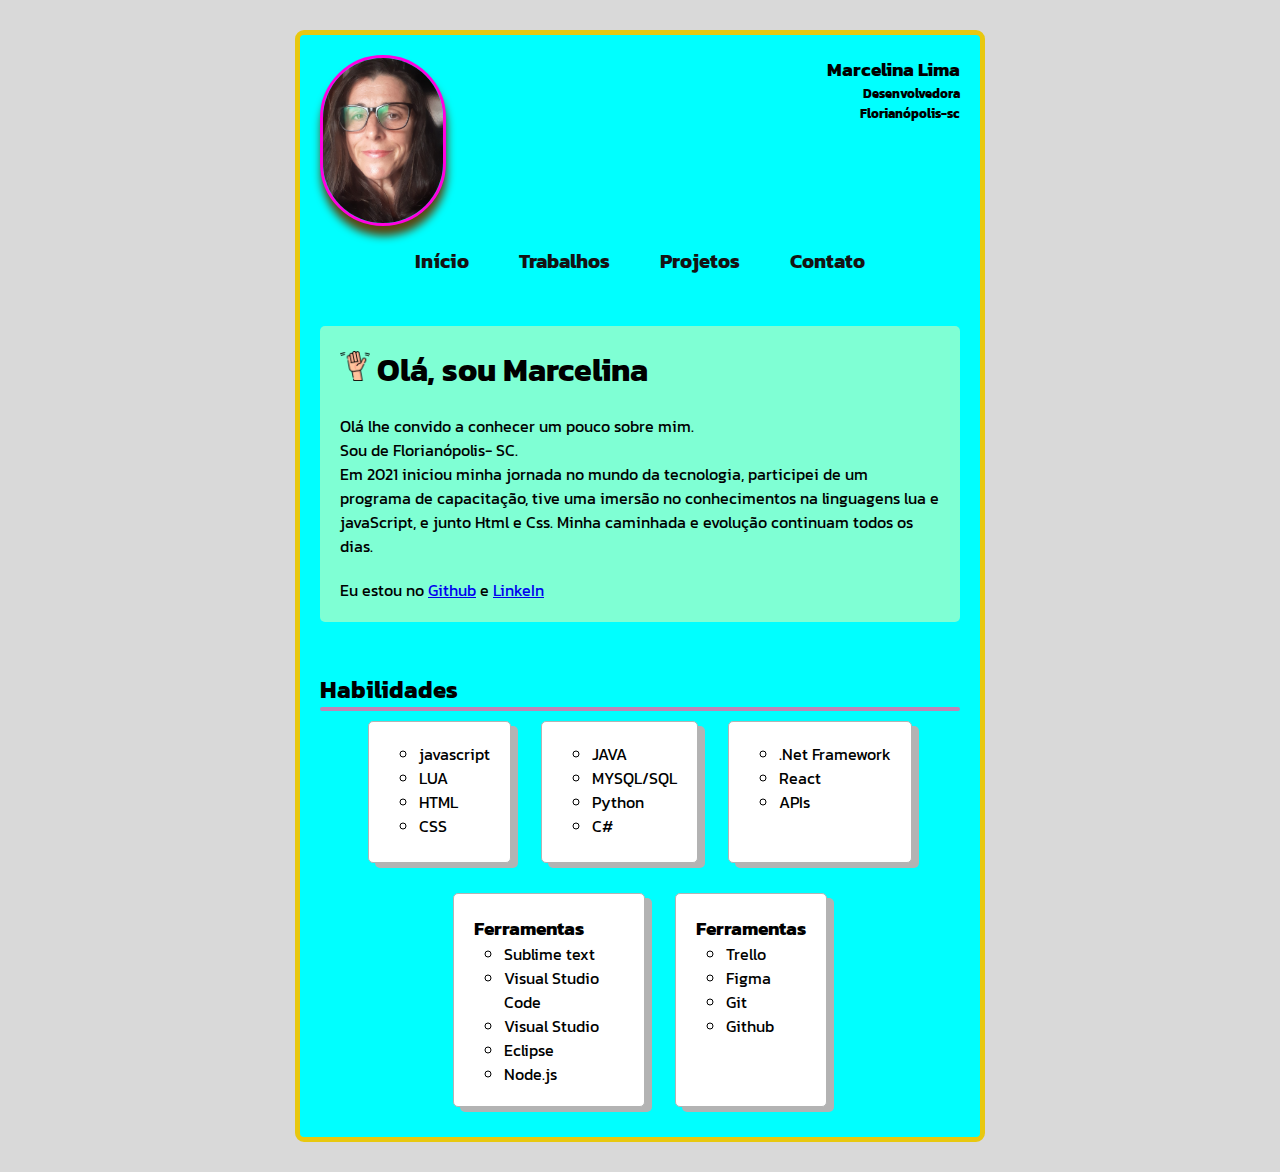
<file: index.html>
<!DOCTYPE html>
<html lang="pt-br">
  <head>
    <meta charset="UTF-8" />
    <meta http-equiv="X-UA-Compatible" content="IE=edge" />
    <meta name="viewport" content="width=device-width, initial-scale=1.0" />
    <link rel="stylesheet" href="./assets/styles/global.css"/>
    <link rel="stylesheet" href="./assets/styles/index.css"/>
    <title> Portfólio - Marcelina Lima</title>
  </head>
  <body>
    <div class="container">
      <header>
        <div class="header-title">
          <img class="profile-img"src="./assets/images/profile.jpg" alt="foto de perfil"/>
          <div class="personal-info">
            <h3>Marcelina Lima</h3>
            <h5>Desenvolvedora </h5>
            <h5>Florianópolis-sc</h5>
          </div>
        </div>
        <nav class="header-menu">
          <a href="./index.html">Início</a>
          <a href="./works.html">Trabalhos</a>
          <a href="./projects.html">Projetos</a>
          <a href="./contact.html">Contato</a>
        </nav>
      </header>

      <section class="about-me">
          <h1>
            <img class = "icon" src="./assets/icons/hands.png"alt="Acenando a mão"/>
            Olá, sou Marcelina
          </h1>
          <p> Olá lhe convido a conhecer um pouco sobre mim.
            <br> Sou de Florianópolis- SC.
            <br> Em 2021 iniciou minha jornada no mundo da tecnologia, participei de um 
           programa de capacitação, tive uma imersão no conhecimentos na linguagens lua e javaScript, e junto Html e Css.
           Minha caminhada e evolução continuam todos os dias.
             
          <p> 
          Eu estou no 
          <a href="https://github.com/Marcelinalima" target="_blank">Github</a> e
          <a href="https://www.linkedin.com/in/marcelinalima/" target="_blank">LinkeIn</a>
        </p>  
        
      </section>
      <main>
        <section>
          <h2 class="title"> Habilidades</h2>
          
          <div class="skills-container">
            <div>
          
              <ul>
                <li> javascript</li>
                <li> LUA </li>
                <li> HTML </li> 
                <li> CSS </li> 
              </ul>
            </div>

          <div>
            
            <ul>
              <li> JAVA</li>
              <li> MYSQL/SQL</li>
              <li>Python </li>
              <li> C#</li> 
            </ul>
          </div>

          <div> 
            <ul>
              <li>.Net Framework</li>
              <li> React</li>
              <li>APIs </li> 
            </ul>
          </div>

          <div>
            <h3>Ferramentas</h3>
            <ul>
              <li>Sublime text</li>
              <li>Visual Studio Code </li>
              <li> Visual Studio</li> 
              <li> Eclipse</li> 
              <li>Node.js</li> 
            </ul>
          </div>

          <div>
            <h3> Ferramentas</h3>
            <ul>
              <li> Trello </li>
              <li> Figma</li>
              <li> Git </li>
              <li> Github </li>

            </ul>
          </div>

        </section>
        
      </main>
    </div>
  </body>
</html>
</file>
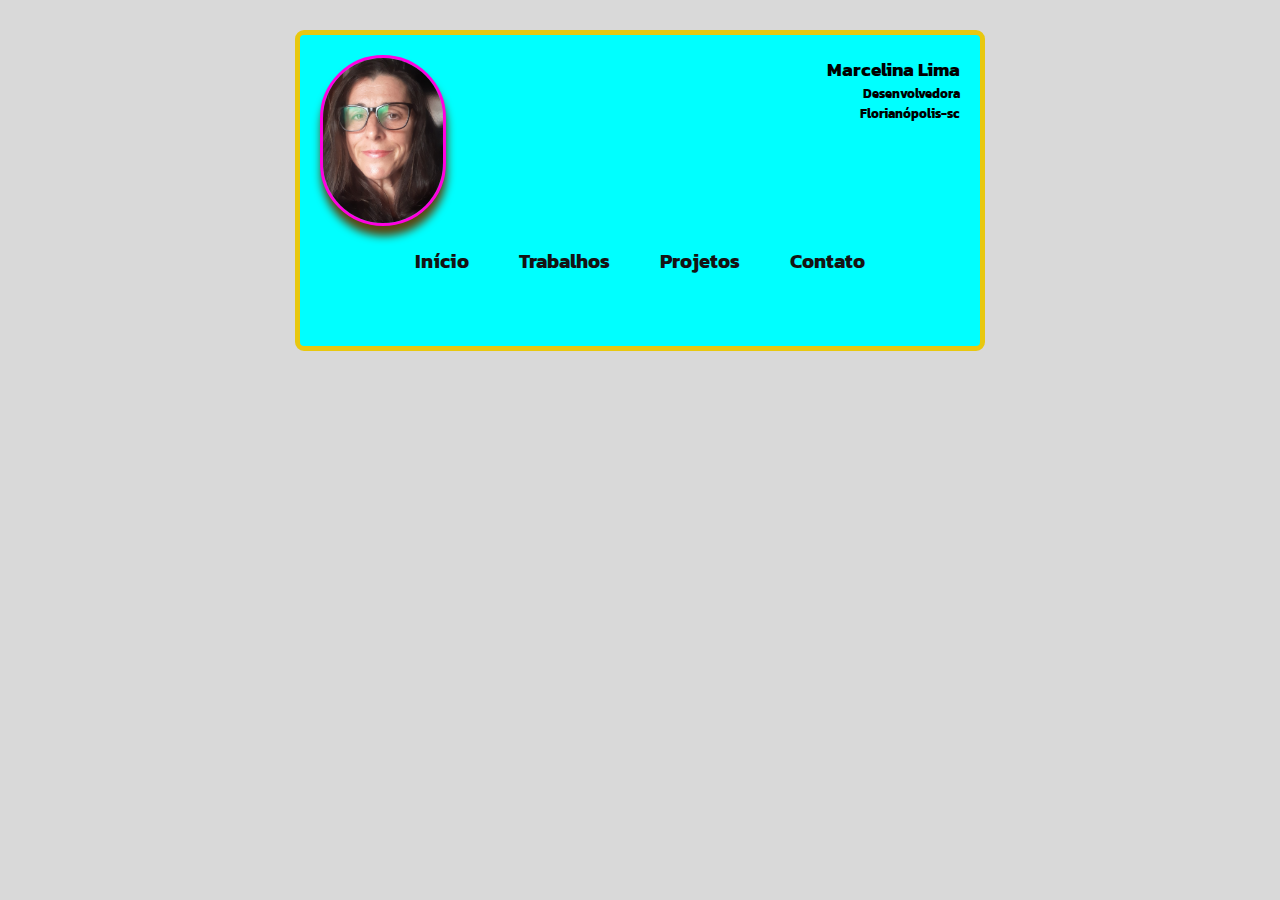
<file: contact.html>
<!DOCTYPE html>
<html lang="en">
<head>
    <meta charset="UTF-8">
    <meta http-equiv="X-UA-Compatible" content="IE=edge">
    <meta name="viewport" content="width=device-width, initial-scale=1.0">
    <link rel="stylesheet" href="./assets/styles/global.css">
    <link rel="stylesheet" href="./assets/styles/contact.css">
    <title>Contato</title>
</head>
<body>
        <div class="container">
        <header>
        <div class="header-title">
            <img class="profile-img"src="./assets/images/profile.jpg" alt="foto de perfil"/>
            <div class="personal-info">
                <h3>Marcelina Lima</h3>
                <h5>Desenvolvedora </h5>
                <h5>Florianópolis-sc</h5>
        </div>
        </div>
            <nav class="header-menu">
            <a href="./index.html">Início</a>
            <a href="./works.html">Trabalhos</a>
            <a href="./projects.html">Projetos</a>
            <a href="./contact.html">Contato</a>
            </nav>
        </header>    
        <main>
        
        </main>
    </div>
</body>
</html>
</file>
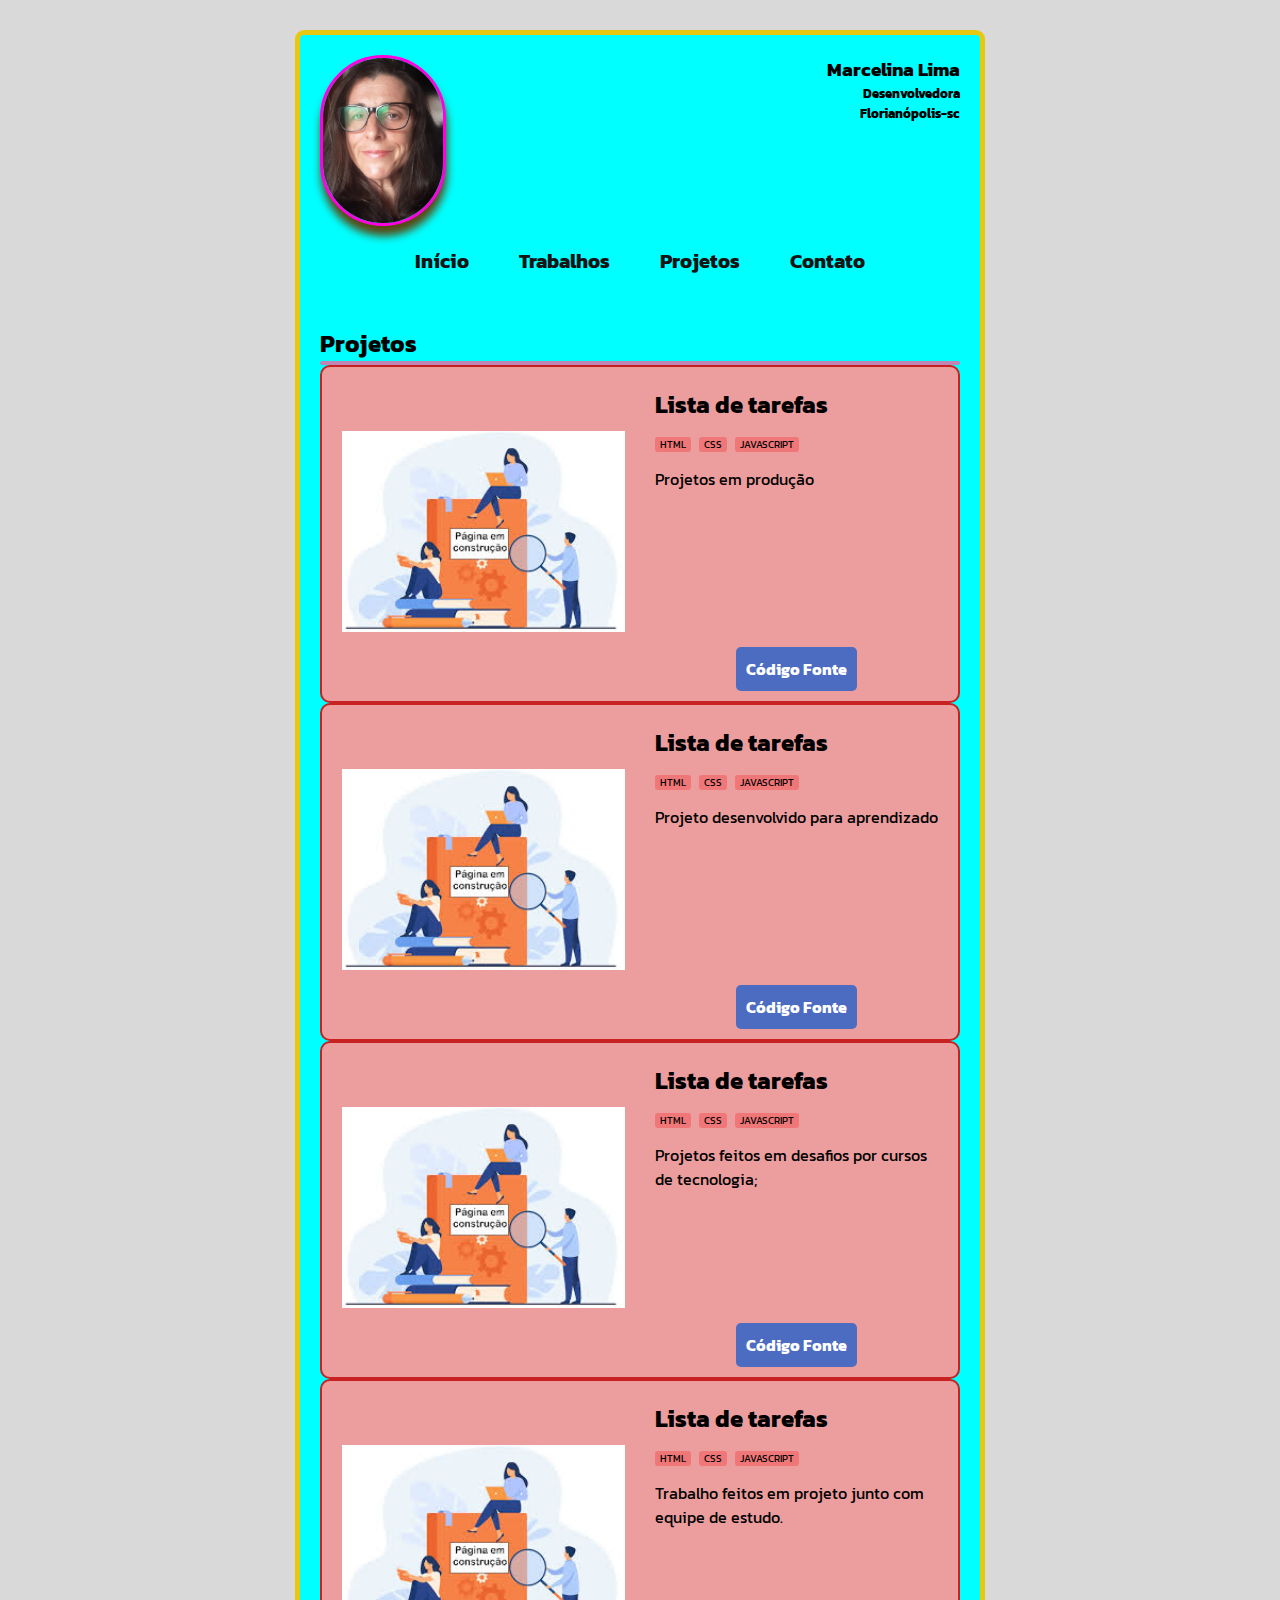
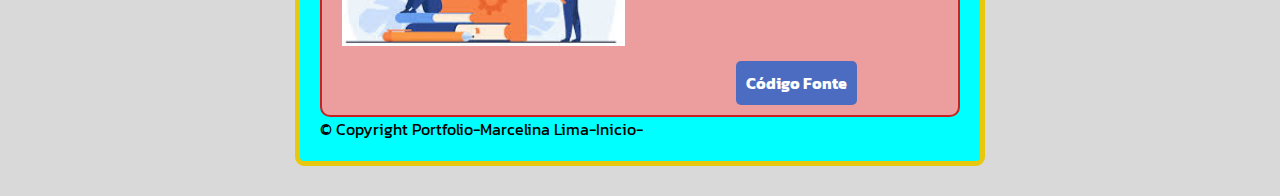
<file: projects.html>
<!DOCTYPE html>
<html lang="en">
<head>
    <meta charset="UTF-8">
    <meta http-equiv="X-UA-Compatible" content="IE=edge">
    <meta name="viewport" content="width=device-width, initial-scale=1.0">
    <link rel="stylesheet" href="./assets/styles/global.css">
    <link rel="stylesheet" href="./assets/styles/project.css">
    <title>Projetos</title>
</head>
<body>
    <div class="container">
        <header>
        <div class="header-title">
            <img class="profile-img"src="./assets/images/profile.jpg" alt="foto de perfil"/>
            <div class="personal-info">
                <h3>Marcelina Lima</h3>
                <h5>Desenvolvedora </h5>
                <h5>Florianópolis-sc</h5>
            </div>
        </div>
            <nav class="header-menu">
            <a href="./index.html">Início</a>
            <a href="./works.html">Trabalhos</a>
            <a href="./projects.html">Projetos</a>
            <a href="./contact.html">Contato</a>
            </nav>
        </header> 

        <main>
            <section>
                <h2 class="title">Projetos</h2>
                <div class="list-card-container">
                  <div class="card content-project">
                    <div class="project-image-container">
                    <img class="project-image" src="./assets/images/em-construçao.jpg"alt="em construção" />
                    </div>
                    <div class="project-info">
                      <h2>Lista de tarefas</h2>
                      <ul class="project-technologies">
                        <li>html</li>
                        <li>css</li>
                        <li>javascript</li>
                      </ul>
                      <p class="project-description">
                        Projetos em produção
                      </p>
      
                      <div class="action-container">
                        <a class="button-link" target="_blank" href="https://github.com/">Código Fonte</a>
                      </div>
                    </div>
                  </div>
      
                  <div class="card content-project">
                    <div class="project-image-container">
                        <img class="project-image" src="./assets/images/em-construçao.jpg"alt="em construção" />
                    </div>
                    <div class="project-info">
                      <h2>Lista de tarefas</h2>
                      <ul class="project-technologies">
                        <li>html</li>
                        <li>css</li>
                        <li>javascript</li>
                      </ul>
                      <p class="project-description">
                       Projeto desenvolvido para aprendizado
                      </p>
      
                      <div class="action-container">
                        <a class="button-link" target="_blank" href="https://github.com/">Código Fonte</a>
                      </div>
                    </div>
                  </div>
      
                  <div class="card content-project">
                    <div class="project-image-container">
                        <img class="project-image" src="./assets/images/em-construçao.jpg"alt="em construção" />
                    </div>
                    <div class="project-info">
                      <h2>Lista de tarefas</h2>
                      <ul class="project-technologies">
                        <li>html</li>
                        <li>css</li>
                        <li>javascript</li>
                      </ul>
                      <p class="project-description">
                        Projetos feitos em desafios por cursos de tecnologia;
                      </p>
      
                      <div class="action-container">
                        <a class="button-link" target="_blank" href="https://github.com/">Código Fonte</a>
                      </div>
                    </div>
                  </div>
      
      
                  <div class="card content-project">
                    <div class="project-image-container">
                        <img class="project-image" src="./assets/images/em-construçao.jpg"alt="em construção" />
                    </div>
                    <div class="project-info">
                      <h2>Lista de tarefas</h2>
                      <ul class="project-technologies">
                        <li>html</li>
                        <li>css</li>
                        <li>javascript</li>
                      </ul>
                      <p class="project-description">
                       Trabalho feitos em projeto junto com equipe de estudo.
                      </p>
      
                      <div class="action-container">
                        <a class="button-link" target="_blank" href="https://github.com/">Código Fonte</a>
                      </div>
                    </div>
                  </div>
                </div>
      
              </section>
              <section class="footer">
                <div class="rodape">
                  <p class="copyright"> &copy; Copyright Portfolio-Marcelina Lima-Inicio-</p>
                </div>
            </section>
            </main>
        </div>
   </body>
</html>
</file>
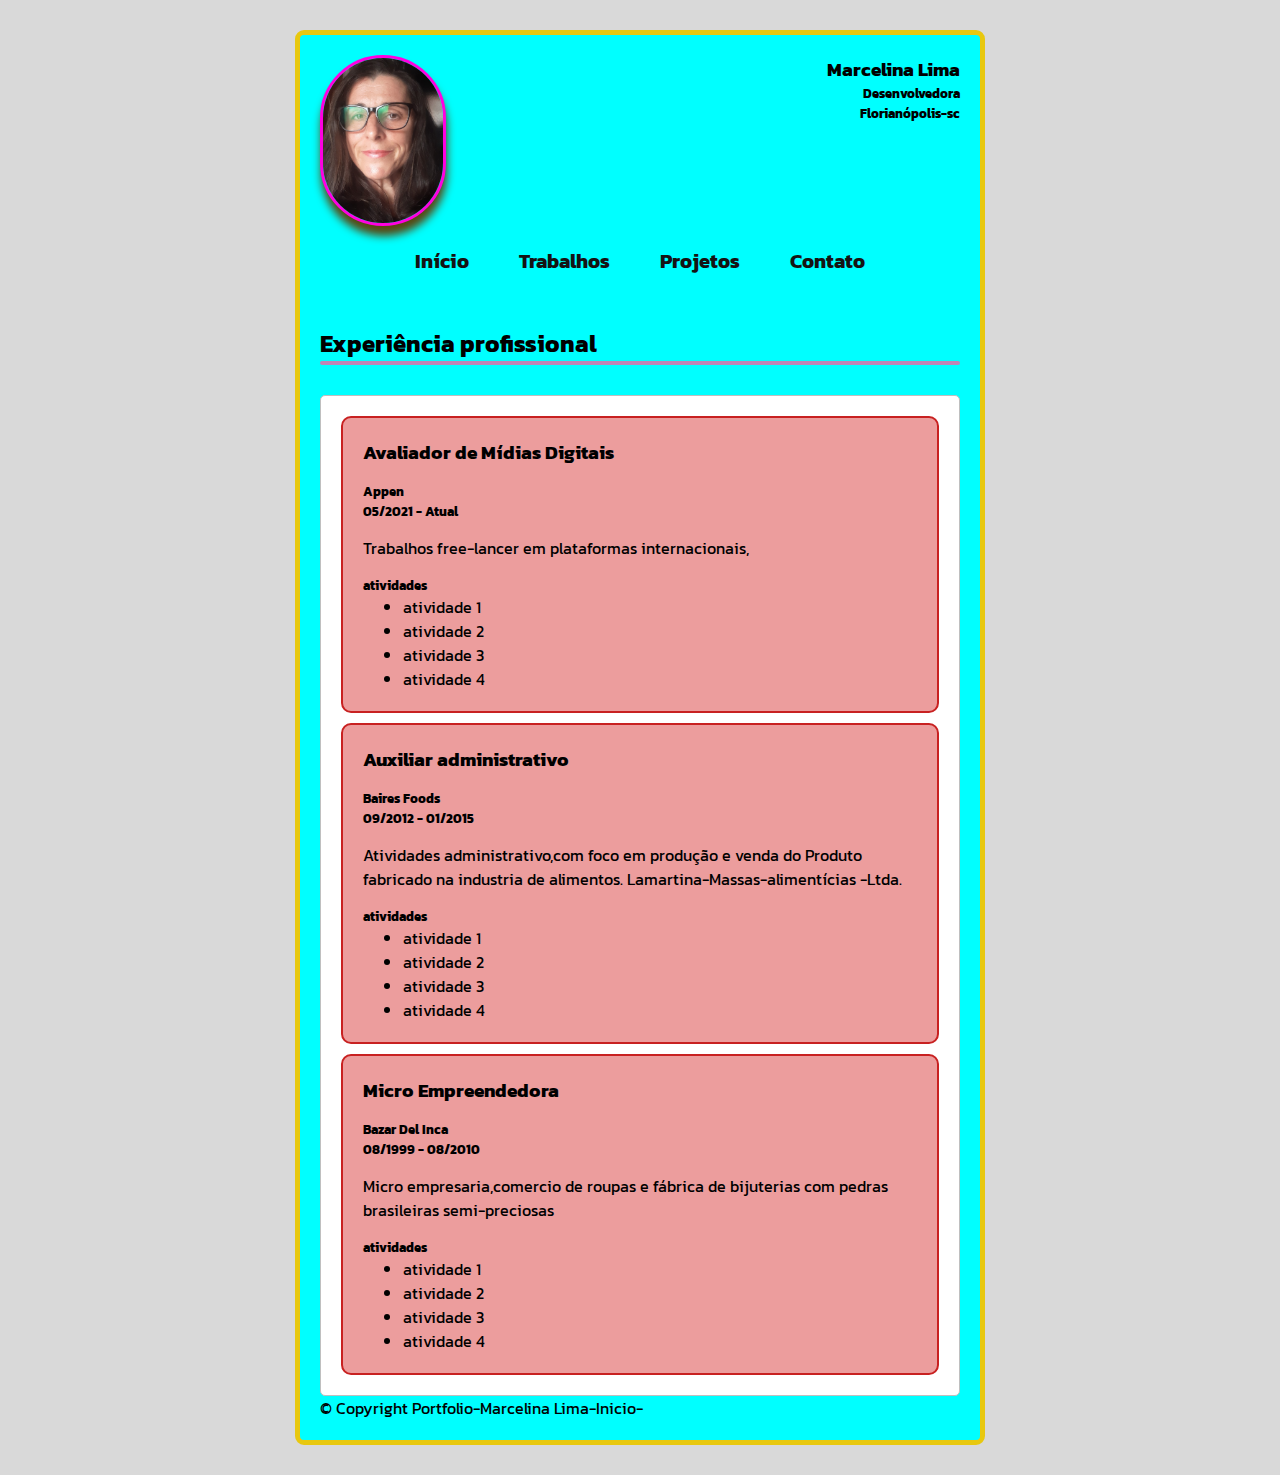
<file: works.html>
<!DOCTYPE html>
<html lang="en">
<head>
    <meta charset="UTF-8">
    <meta http-equiv="X-UA-Compatible" content="IE=edge">
    <meta name="viewport" content="width=device-width, initial-scale=1.0">
    <link rel="stylesheet" href="./assets/styles/global.css">
    <link rel="stylesheet" href="./assets/styles/works.css">
    <title>Trabalhos</title>
</head>
<body>
  <div class="container">
    <header>
      <div class="header-title">
        <img class="profile-img"src="./assets/images/profile.jpg" alt="foto de perfil"/>
        <div class="personal-info">
          <h3>Marcelina Lima</h3>
          <h5>Desenvolvedora </h5>
          <h5>Florianópolis-sc</h5>
        </div>
      </div>
      <nav class="header-menu">
        <a href="./index.html">Início</a>
        <a href="./works.html">Trabalhos</a>
        <a href="./projects.html">Projetos</a>
        <a href="./contact.html">Contato</a>
      </nav>
    </header>
  
    <main>
      <section>
        <h2 class="title">Experiência profissional</h2>

        <div class="professional-experience-container">
          <div class="card-professional-experience">
          <div class="card">
            <h3>Avaliador de Mídias Digitais</h3>

            <div>
              <h5>Appen</h5>
              <h5>05/2021 - Atual</h5>
            </div>

            <p>
              Trabalhos free-lancer em plataformas internacionais,
            </p>
              <div>
                <h5>atividades</h5>
                <ul class="activities">
                  <li>atividade 1</li>
                  <li>atividade 2</li>
                  <li>atividade 3</li>
                  <li>atividade 4</li>
                </ul>
              </div>
          </div>
            <div class="card">
              <h3>Auxiliar administrativo</h3>
              <div>
                  <h5>Baires Foods</h5>
                    <h5>09/2012 - 01/2015</h5>
              </div>
              <p>
                Atividades administrativo,com foco em produção e venda do Produto fabricado na industria de alimentos.
                Lamartina-Massas-alimentícias -Ltda.
              </p>
              <div>
                <h5>atividades</h5>
                  <ul class="activities">
                      <li>atividade 1</li>
                      <li>atividade 2</li>
                      <li>atividade 3</li>
                      <li>atividade 4</li>
                  </ul>
                </div>
              </div>

              <div class="card">
                <h3> Micro Empreendedora</h3>
                <div>
                    <h5>Bazar Del Inca</h5>
                    <h5>08/1999 - 08/2010</h5>
                </div>
                <p>
                  Micro empresaria,comercio de roupas e fábrica de bijuterias com 
                  pedras brasileiras semi-preciosas
                <div>
                  <h5>atividades</h5>
                    <ul class="activities">
                        <li>atividade 1</li>
                        <li>atividade 2</li>
                        <li>atividade 3</li>
                        <li>atividade 4</li>
                    </ul>
                </div>
              </div>
          </div>
        </div>      

      </section>
      <section class="footer">
        <div class="rodape">
          <p class="copyright"> &copy; Copyright Portfolio-Marcelina Lima-Inicio-</p>
        </div>
    </section>
    </main>
  </div>
</body>
</html>
</file>
<file: assets/styles/global.css>
@import url("https://fonts.googleapis.com/css2?family=Kanit:wght@200&display=swap");


* {
    margin: 0;
    padding: 0;
}

body {
    background-color: #d9d9d9;
    font-family: "Kanit", sans-serif;
}

.container {
    width: 80%;
    padding:20px;
    margin: 30px auto;
    display: grid;
    gap:50px;
    background-color: aqua;
    border-width: 5px;
    border-color:#e8c80f;
    border-style:solid;
    border-radius: 9px;
    flex-wrap: wrap;
    
}

.profile-img {
    
    background-color: rgb(143, 148, 206);
    display: block;
    width: 120px;
    border-radius: 200px;
    margin:0 auto;
    box-shadow:1px 10px 9px rgb(88, 72, 17);
    border-width :3px;
    border-color: rgb(255, 0, 225);
    border-style: solid;


}
.header-title{
    display: flex;
}
.personal-info{
    width: 100%;
    text-align: end;
}
.header-menu{
    display: flex;
    gap: 50px;
    margin-top:20px;
    justify-content:center;
}

.header-menu > a {
    text-decoration: none;
    font-weight: bolder;
    color: rgb(21, 19, 19);
    font-size: 20px;
}
.header-menu > a:hover {
    color:blue;     
        
}
.title::after{
    content: "";
    width: 100%;
    height: 4px;
    display:block;
    background-color: rgb(191, 133, 181);
    border-radius: 3px;

}
.lista-card-container{
    display: grid;
    gap: 30px;
    margin-top: 30px;
}
.card {
    border: 2px solid #c82121;
    padding: 20px;
    border-radius: 10px;
    background-color: rgb(236, 157, 157);
    display: grid;
    gap: 15px;
  }
  
@media(min-width:1100px) {
  .container{
    width: 50%;
  }
}
</file>
<file: assets/styles/index.css>
.icon{
    width: 30px;
    height: 30px;
}
.about-me{
    background-color: aquamarine;
    padding: 20px;
    border-radius: 5px;
    display: grid;
    gap:20px;
}
.skills-container {
    display: flex;
    justify-content: center;
    gap:30px;
    padding: 10px 30px;
    flex-wrap: wrap;

}
.skills-container > div{
    background-color:white;
    border:1px solid #b3b3b3;
    border-radius: 5px;
    padding:20px;
    box-shadow: 7px 5px #b3b3b3;
    max-width: 150px;
    min-height: 100px;

}
.skills-container > div > ul{
    margin-left: 30px;
    list-style: circle;
}
</file>
<file: assets/styles/contact.css>
.formcontato{
    background-color: #2d7cec;
    padding: 16px;   
}

section.formcontato div.esquerda img.contact-img{
    display: none;
}
section.formcontato div.contact div.contact-text h3.contact-subtext{
    font-weight: 500;
    font-size: 16px;
    padding: 10px;
    margin: 0;
}
section.formcontato div.contact div.contact-text h2.contact-title{
    font-weight: 700;
    font-size: 22px;
    padding: 10px;
   
}
section.formcontato form{
    display: flex;
    flex-direction: column;
    align-items: flex-start;
    padding: 10px;
    margin: 0;
}
section.formcontato form input{
    border: transparent;
    flex-grow: 1;
    margin: 10px 0px;
    height: 56px;
    width: 80vw;
}
form input::placeholder {
     color:#2A7AE4; 
}
section.formcontato form input:hover{
    border-bottom: solid 2px #2A7AE4;

}
section.formcontato form textarea{
    border: transparent;
    flex-grow: 1;
    margin: 10px 0px;
    height: 96px;
    width: 80vw;
}

form.form button{
    border: transparent;
    display: flex;
    flex-direction: row;
    justify-content: center;
    align-items: center;
    padding: 12px 16px;
    background-color:#2A7AE4; 
    color: white;
    margin: 32px 0;
}
section.formcontato div.contact {
    display: flex;
    justify-content: center;
}

section.formcontato div.contact-text {
    display: flex;
    flex-direction: column;
    margin-left: 2%;
    margin-top: -2%;
}

section.formcontato div.esquerda img.contact-img{
    display: block;
    width: 64px;
    height: 70px;
}

section.formcontato form input{
    width: 100%;
}

section.formcontato form textarea{
    width: 100%;
}
</file>
<file: assets/styles/project.css>
.project-image{
    width: 100%;
}
.content-project {
    display: grid;
    grid-template-columns: 1fr 1fr;
    gap: 30px;
}
.project-technologies{
    display: flex;
    list-style: none;
    gap: 8px;
    text-transform: uppercase;
}
.project-technologies > li{
    background-color: #f07777;
    padding: 0 5px;
    border-radius: 3px;
    font-size: 10px;
}

.project-info {
    display: grid;
    gap: 15px;
}

.project-description{
    max-height: 160px;
    min-height: 160px;
    overflow-y: auto;
}

.button-link{
    background-color: #4b6cc1;
    color: white;
    text-decoration: none;
    padding: 10px;
    border-radius: 5px;
    font-weight: bolder;
}

.action-container{
    text-align: center;
    margin-top: 15px;
}

.project-image-container{
    align-self: center;
}
</file>
<file: assets/styles/works.css>
.card-professional-experience {
    border: 1px solid #bfbfbf;
    padding: 20px;
    border-radius: 5px;
    background-color: white;
    display: grid;
    gap: 10px;
}
.professional-experience-container{
    display: grid;
    gap: 30px;
    margin-top: 30px;
}

.activities{
    margin-left: 40px;
}
</file>
